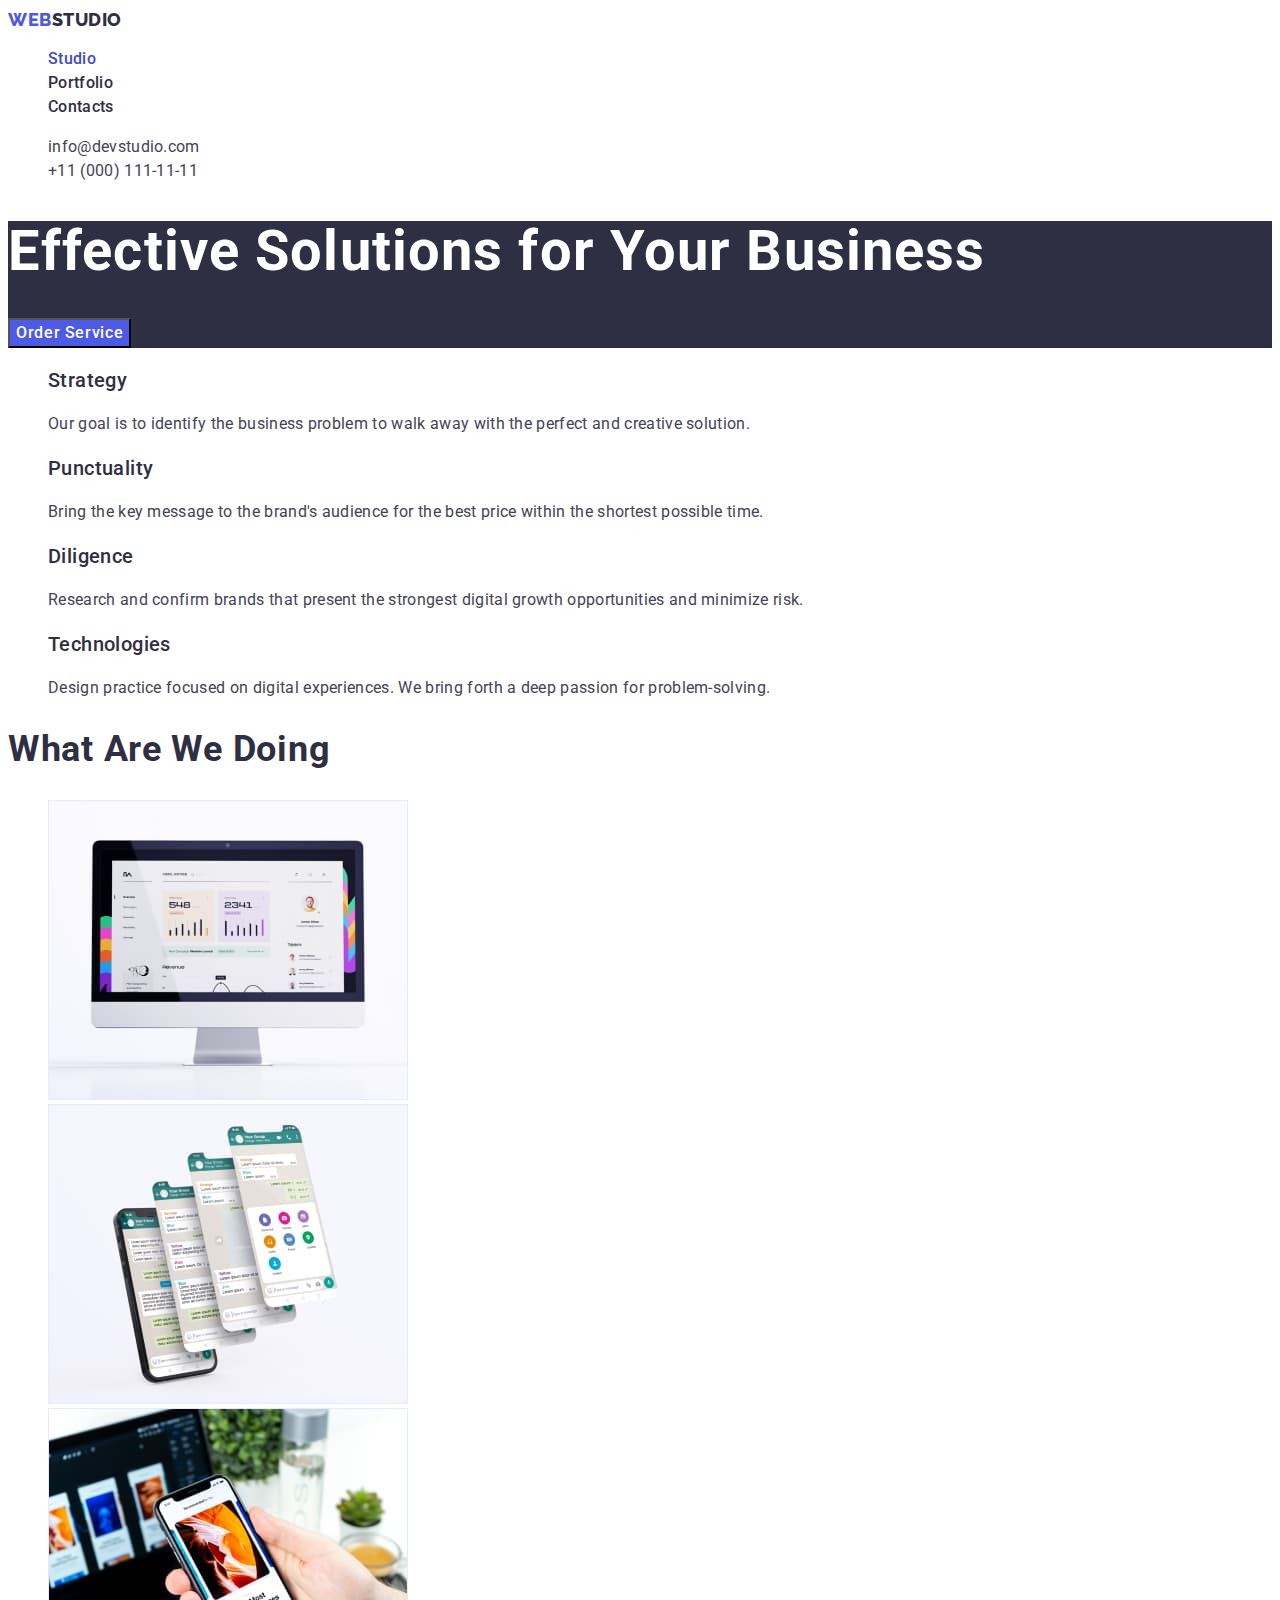
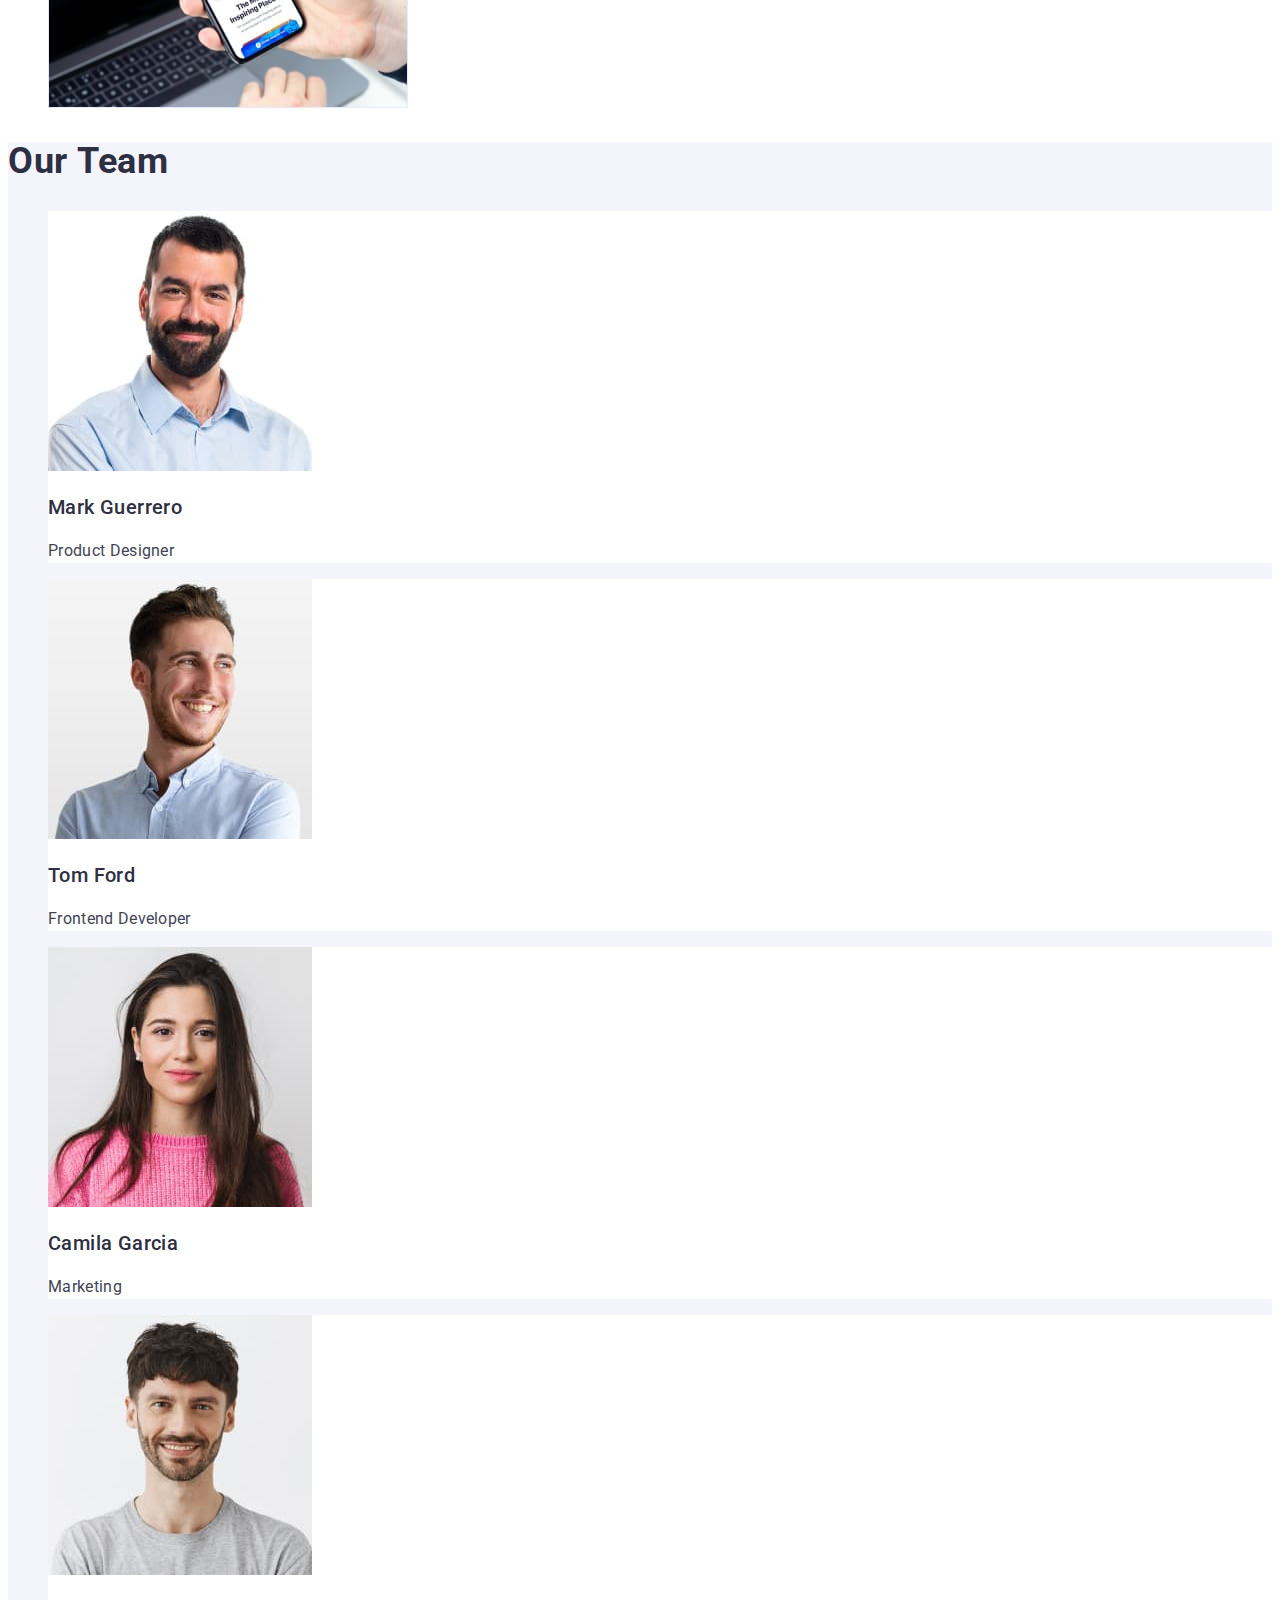
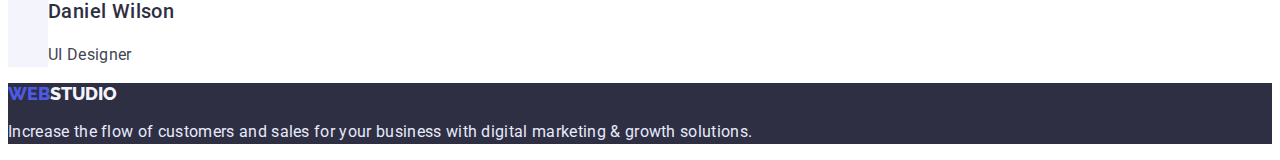
<file: index.html>
<!DOCTYPE html>
<html lang="en">
  <head>
    <meta charset="UTF-8" />
    <meta http-equiv="X-UA-Compatible" content="IE=edge" />
    <meta name="viewport" content="width=device-width, initial-scale=1.0" />
    <title>WebStudio</title>
    <link rel="stylesheet" href="./css/styles.css" />
    <!-- fonts -->
    <link rel="preconnect" href="https://fonts.googleapis.com" />
    <link rel="preconnect" href="https://fonts.gstatic.com" crossorigin />
    <link
      href="https://fonts.googleapis.com/css2?family=Raleway:wght@800&family=Roboto:wght@400;500;700;900&display=swap"
      rel="stylesheet"
    />
  </head>
  <body>
    <header>
      <nav>
        <a href="./index.html" class="logo link"
          ><span class="logo-title">WEB</span>STUDIO</a
        >
        <ul class="site-nav list">
          <li><a href="" class="link current">Studio</a></li>
          <li><a href="./portfolio.html" class="link">Portfolio</a></li>
          <li><a href="" class="link">Contacts</a></li>
        </ul>
      </nav>
      <address>
        <ul class="address-list list">
          <li>
            <a href="mailto:info@devstudio.com" class="link"
              >info@devstudio.com</a
            >
          </li>
          <li>
            <a href="tel:+110001111111" class="link">+11 (000) 111-11-11</a>
          </li>
        </ul>
      </address>
    </header>
    <main>
      <section class="hero">
        <h1 class="hero-title">Effective Solutions for Your Business</h1>
        <button type="button" class="hero-button">Order Service</button>
      </section>
      <section class="section">
        <h2 hidden>Наші цілі</h2>
        <ul class="list">
          <li>
            <h3 class="section-subtitle">Strategy</h3>
            <p class="section-text">
              Our goal is to identify the business problem to walk away with the
              perfect and creative solution.
            </p>
          </li>
          <li>
            <h3 class="section-title">Punctuality</h3>
            <p class="section-text">
              Bring the key message to the brand's audience for the best price
              within the shortest possible time.
            </p>
          </li>
          <li>
            <h3 class="section-title">Diligence</h3>
            <p class="section-text">
              Research and confirm brands that present the strongest digital
              growth opportunities and minimize risk.
            </p>
          </li>
          <li>
            <h3 class="section-title">Technologies</h3>
            <p class="section-text">
              Design practice focused on digital experiences. We bring forth a
              deep passion for problem-solving.
            </p>
          </li>
        </ul>
      </section>
      <section class="section">
        <h2 class="section-title-top">What are we doing</h2>
        <ul class="list">
          <li>
            <img src="./images/img1.jpg" alt="monitoring" width="360" />
          </li>
          <li>
            <img src="./images/img2.jpg" alt="massanger" width="360" />
          </li>
          <li>
            <img src="./images/img3.jpg" alt="notifications" width="360" />
          </li>
        </ul>
      </section>
      <section class="section-team">
        <h2 class="section-title-top">Our Team</h2>
        <ul class="list">
          <li class="people-card">
            <img src="./images/img11.jpg" alt="Mark_Guerrero" width="264" />
            <h3 class="section-title">Mark Guerrero</h3>
            <p class="section-text">Product Designer</p>
          </li>
          <li class="people-card">
            <img src="./images/img22.jpg" alt="Tom_Ford" width="264" />
            <h3 class="section-title">Tom Ford</h3>
            <p class="section-text">Frontend Developer</p>
          </li>
          <li class="people-card">
            <img src="./images/img33.jpg" alt="Camila_Garcia" width="264" />
            <h3 class="section-title">Camila Garcia</h3>
            <p class="section-text">Marketing</p>
          </li>
          <li class="people-card">
            <img src="./images/img44.jpg" alt="Daniel_Wilson" width="264" />
            <h3 class="section-title">Daniel Wilson</h3>
            <p class="section-text">UI Designer</p>
          </li>
        </ul>
      </section>
    </main>
    <footer class="footer">
      <a href="./index.html" class="footer-logo link"
        ><span class="logo-title">WEB</span>STUDIO</a
      >
      <p class="footer-title">
        Increase the flow of customers and sales for your business with digital
        marketing & growth solutions.
      </p>
    </footer>
  </body>
</html>
</file>
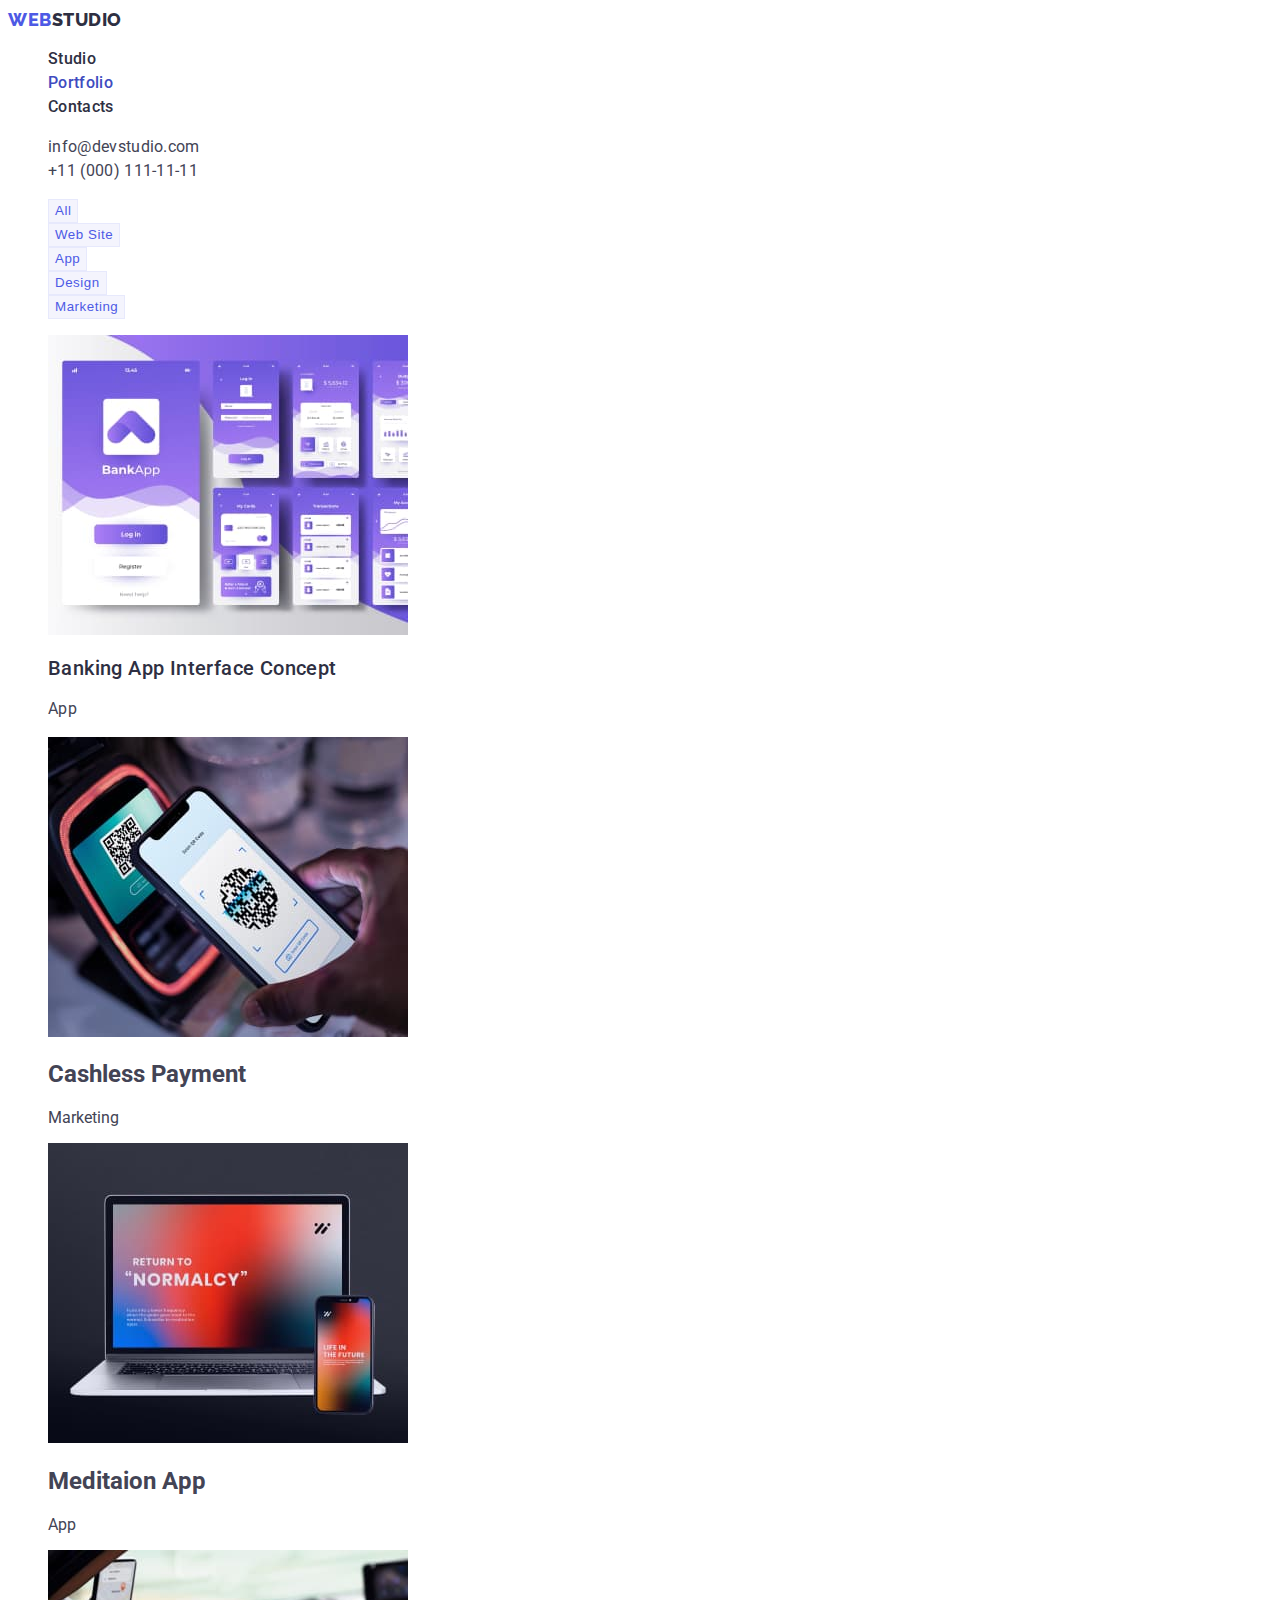
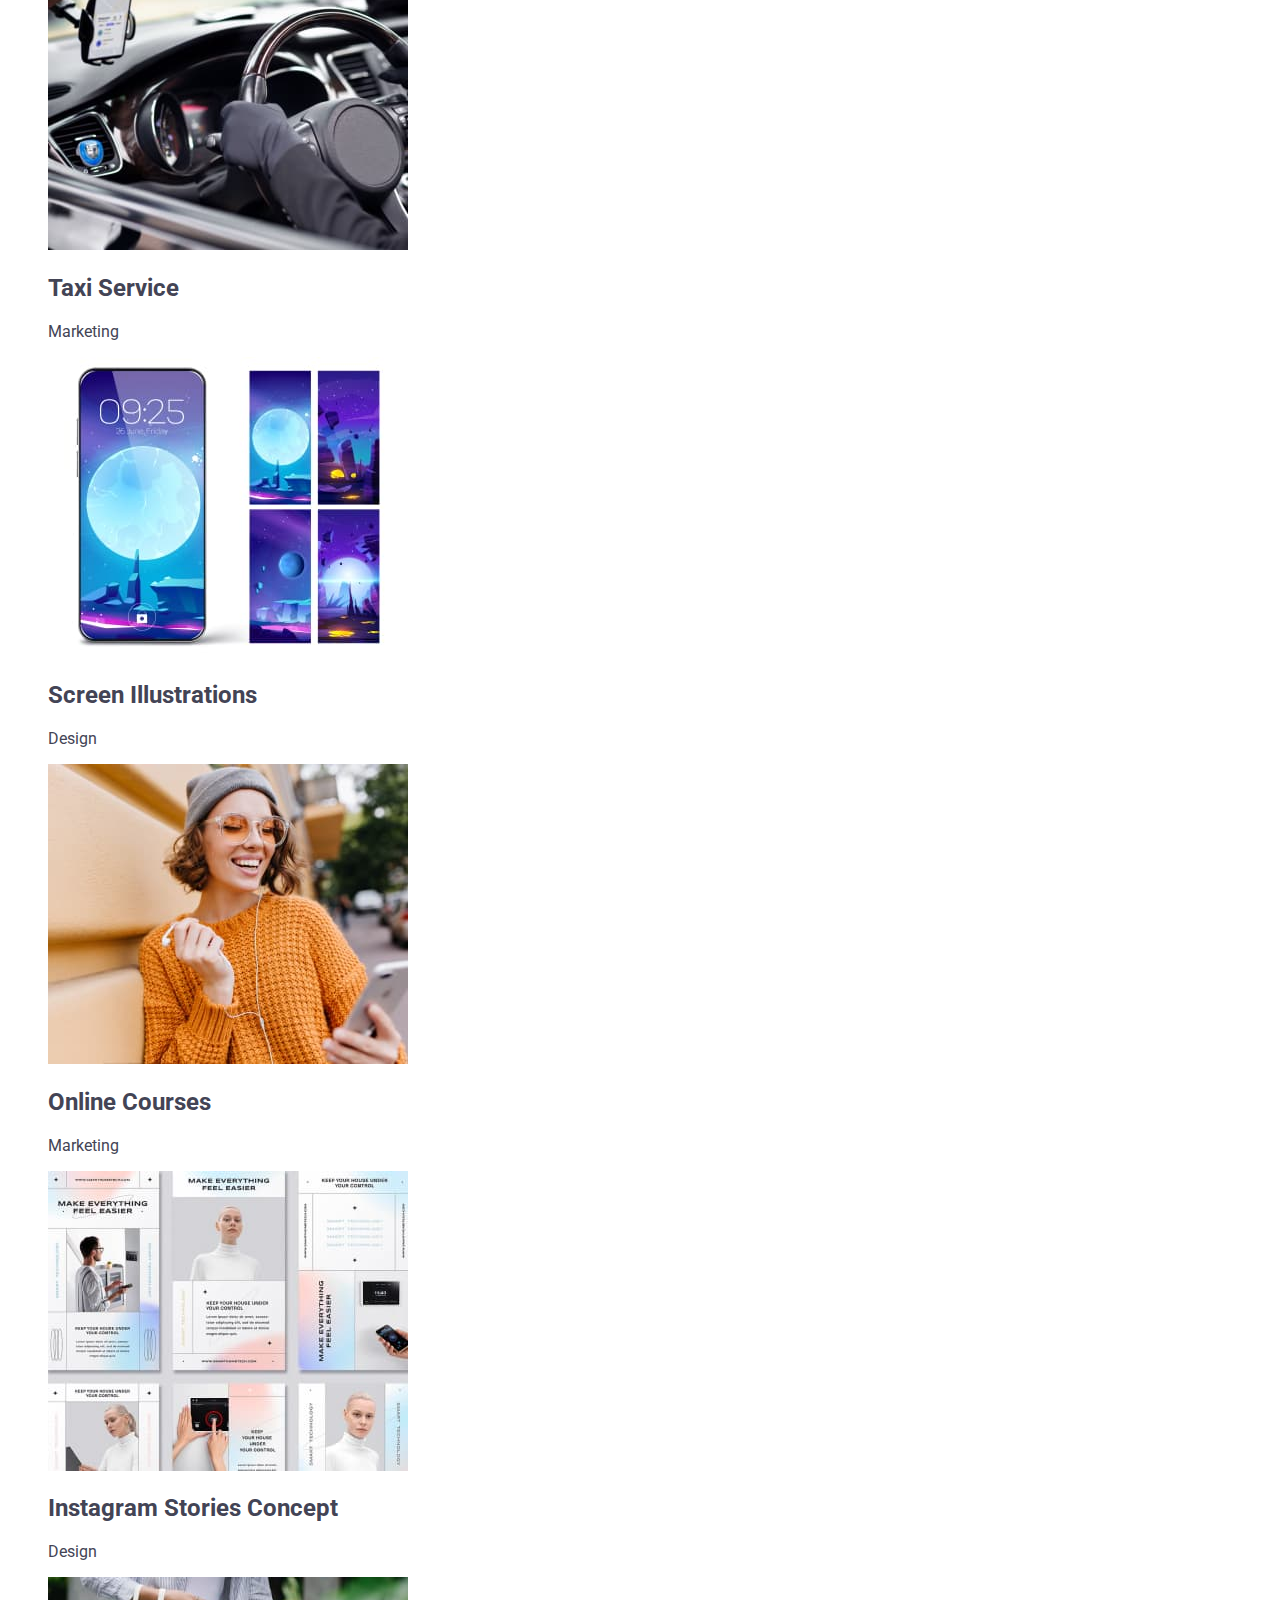
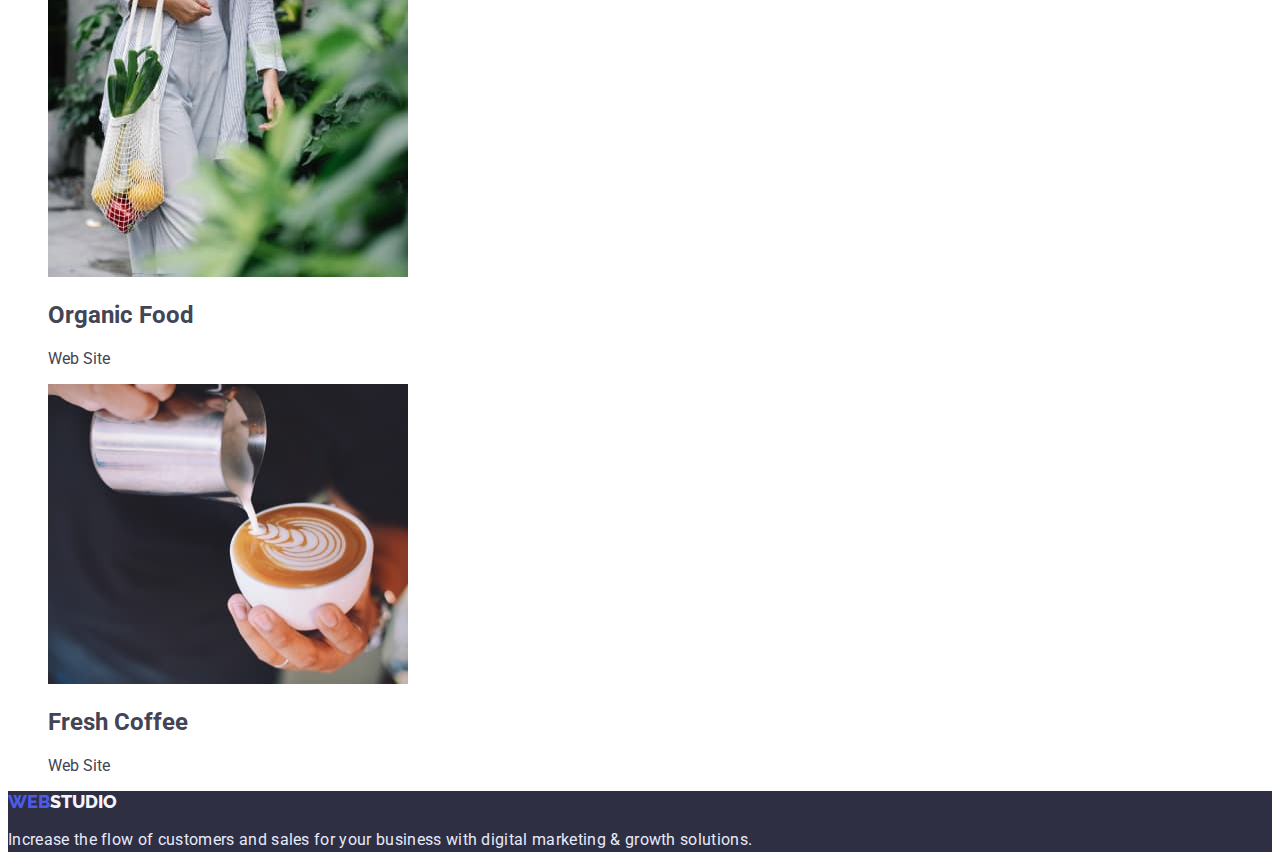
<file: portfolio.html>
<!DOCTYPE html>
<html lang="en">
  <head>
    <meta charset="UTF-8" />
    <meta http-equiv="X-UA-Compatible" content="IE=edge" />
    <meta name="viewport" content="width=device-width, initial-scale=1.0" />
    <title>Portfolio</title>
    <link rel="stylesheet" href="./css/styles.css" />
    <!-- fonts -->
    <link rel="preconnect" href="https://fonts.googleapis.com" />
    <link rel="preconnect" href="https://fonts.gstatic.com" crossorigin />
    <link
      href="https://fonts.googleapis.com/css2?family=Raleway:wght@800&family=Roboto:wght@400;500;700;900&display=swap"
      rel="stylesheet"
    />
  </head>
  <body>
    <header>
      <nav>
        <a href="./index.html" class="logo link"
          ><span class="logo-title">WEB</span>STUDIO</a
        >
        <ul class="site-nav list">
          <li><a href="./index.html" class="link">Studio</a></li>
          <li><a href="" class="link current">Portfolio</a></li>
          <li><a href="" class="link">Contacts</a></li>
        </ul>
      </nav>
      <address>
        <ul class="address-list list">
          <li>
            <a href="mailto:info@devstudio.com" class="link"
              >info@devstudio.com</a
            >
          </li>
          <li>
            <a href="tel:+110001111111" class="link">+11 (000) 111-11-11</a>
          </li>
        </ul>
      </address>
    </header>
    <main>
      <section>
        <ul class="list">
          <li><button type="button" class="nav-buttons">All</button></li>
          <li><button type="button" class="nav-buttons">Web Site</button></li>
          <li><button type="button" class="nav-buttons">App</button></li>
          <li><button type="button" class="nav-buttons">Design</button></li>
          <li><button type="button" class="nav-buttons">Marketing</button></li>
        </ul>
        <h1 hidden>cards</h1>
        <ul class="list">
          <li>
            <img
              src="./images/img01.jpg"
              alt="Banking-app"
              width="360"
              height="300"
            />
            <h2 class="section-title">Banking App Interface Concept</h2>
            <p class="section-text">App</p>
          </li>
          <li>
            <img
              src="./images/img02.jpg"
              alt="cashless-payment"
              width="360"
              height="300"
            />
            <h2>Cashless Payment</h2>
            <p>Marketing</p>
          </li>
          <li>
            <img
              src="./images/img03.jpg"
              alt="meditation-app"
              width="360"
              height="300"
            />
            <h2>Meditaion App</h2>
            <p>App</p>
          </li>
          <li>
            <img
              src="./images/img04.jpg"
              alt="taxi-service"
              width="360"
              height="300"
            />
            <h2>Taxi Service</h2>
            <p>Marketing</p>
          </li>
          <li>
            <img
              src="./images/img05.jpg"
              alt="screen-illustrator"
              width="360"
              height="300"
            />
            <h2>Screen Illustrations</h2>
            <p>Design</p>
          </li>
          <li>
            <img
              src="./images/img06.jpg"
              alt="online-courses"
              width="360"
              height="300"
            />
            <h2>Online Courses</h2>
            <p>Marketing</p>
          </li>
          <li>
            <img
              src="./images/img07.jpg"
              alt="instagram-stories"
              width="360"
              height="300"
            />
            <h2>Instagram Stories Concept</h2>
            <p>Design</p>
          </li>
          <li>
            <img
              src="./images/img08.jpg"
              alt="organic-food"
              width="360"
              height="300"
            />
            <h2>Organic Food</h2>
            <p>Web Site</p>
          </li>
          <li>
            <img
              src="./images/img09.jpg"
              alt="fresh-coffee"
              width="360"
              height="300"
            />
            <h2>Fresh Coffee</h2>
            <p>Web Site</p>
          </li>
        </ul>
      </section>
    </main>
    <footer class="footer">
      <a href="./index.html" class="footer-logo link"
        ><span class="logo-title">WEB</span>STUDIO</a
      >
      <p class="footer-title">
        Increase the flow of customers and sales for your business with digital
        marketing & growth solutions.
      </p>
    </footer>
  </body>
</html>
</file>
<file: css/styles.css>
:root {
  --main-color: #4d5ae5;
  --main-text-color: #2e2f42;
  --p-color: #434455;
  --card-buttons-color: #f4f4fd;
  --acent-color: #404bbf;
  --main-font: "Roboto", sans-serif;
  --main-white-color: #fff;
}

body {
  font-family: var(--main-font);
  font-size: 16px;
  color: var(--p-color);
  background-color: var(--main-white-color);
}

/* header */

.list {
  list-style: none;
}

.link {
  text-decoration: none;
}

.logo {
  color: var(--main-text-color);
  font-family: "Raleway";
  font-style: normal;
  font-weight: 800;
  font-size: 18px;
  line-height: 1.3;
  letter-spacing: 0.03em;
}

.logo-title {
  color: var(--main-color);
}

/* site-nav */

.site-nav .link {
  color: var(--main-text-color);
  font-weight: 500;
  line-height: 1.5;
  letter-spacing: 0.02em;
}

.site-nav .link:hover,
.site-nav .link:focus {
  color: var(--acent-color);
}

.site-nav .link.current {
  color: var(--acent-color);
}

.address-list .link {
  color: var(--p-color);
  font-style: normal;
  line-height: 1.5;
  letter-spacing: 0.02em;
}

.address-list .link:hover,
.address-list .link:focus {
  color: var(--acent-color);
}

/* main */
/* hero-section */
.hero {
  background-color: var(--main-text-color);
}
.hero-title {
  color: var(--main-white-color);
  font-size: 56px;
  line-height: 60px;
  letter-spacing: 0.02em;
}
.hero-button {
  color: var(--main-white-color);
  background-color: var(--main-color);
  font-family: "Roboto";
  font-style: normal;
  font-weight: 500;
  font-size: 16px;
  line-height: 1.5;
  letter-spacing: 0.04em;
}

.hero-button:hover,
.hero-button:focus {
  background-color: var(--acent-color);
}

/* all sections */

.section {
}
.section-subtitle {
  color: var(--main-text-color);
  font-weight: 500;
  font-size: 20px;
  line-height: 1.2;
  letter-spacing: 0.02em;
}

.section-title {
  color: var(--main-text-color);
  font-weight: 500;
  font-size: 20px;
  line-height: 1.2;
  letter-spacing: 0.02em;
}

.section-text {
  color: var(--p-color);
  line-height: 1.5;
  letter-spacing: 0.02em;
}

.section-title-top {
  color: var(--main-text-color);
  font-size: 36px;
  line-height: 1.1;
  letter-spacing: 0.02em;
  text-transform: capitalize;
}

.section-team {
  background-color: var(--card-buttons-color);
}

.people-card {
  background-color: var(--main-white-color);
}

.nav-buttons {
  background-color: var(--card-buttons-color);
  color: var(--main-color);
  border: 1px solid #e7e9fc;
  font-weight: 500;
  line-height: 1.5;
  cursor: pointer;
  letter-spacing: 0.04em;
}

.nav-buttons:hover,
.nav-buttons:focus {
  background-color: var(--acent-color);
  color: var(--main-white-color);
}

/* footer */

.footer {
  background-color: var(--main-text-color);
}

.footer-logo {
  color: var(--card-buttons-color);
  font-family: "Raleway";
  font-style: normal;
  font-weight: 800;
  font-size: 18px;
  line-height: 21px;
}

.footer-title {
  color: #e7e9fc;
  line-height: 1.5;
  letter-spacing: 0.02em;
}
</file>
